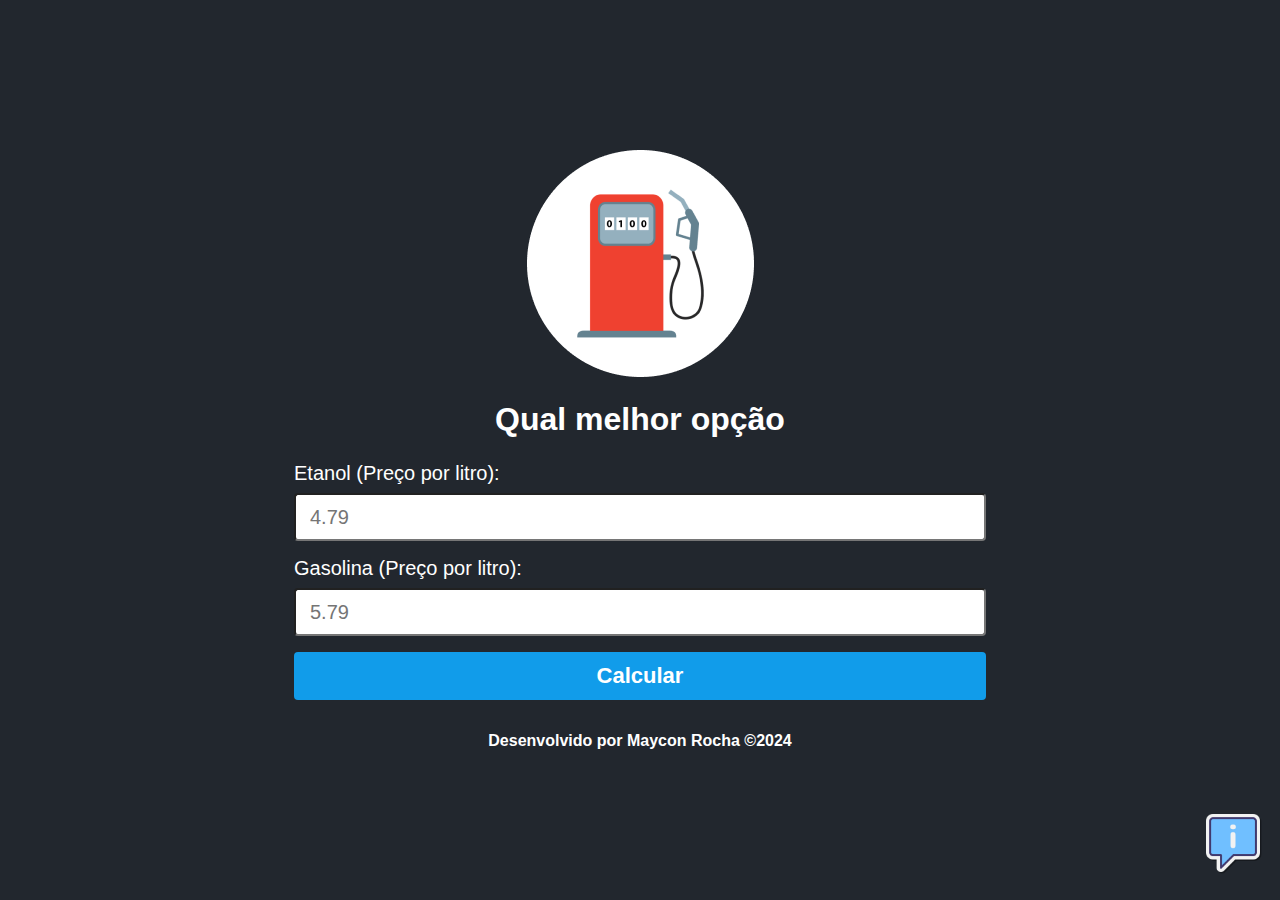
<file: index.html>
<!DOCTYPE html>
<html lang="pt-br">
<head>
    <meta charset="UTF-8">
    <meta name="viewport" content="width=device-width, initial-scale=1.0">
    <meta name="keywords" content="Calculadora gasolina ou álcool">
    <!-- Link css -->
    <link rel="stylesheet" href="./assets/css/style.css">
    <title>Calculadora Combustível</title>
   
</head>
<body>
    <main class="container">
        <img class="logo" src="./assets/img/logo.png" alt="Logo da calculadora gasolina ou etanol">
        <h1 class="title">Qual melhor opção</h1>

        <form onsubmit="calcular(event)" class="form">

            <label>Etanol (Preço por litro):</label>
            <input id="etanol" class="price" type="number" placeholder="4.79" min="1" step="0.01" required>

            <label>Gasolina (Preço por litro):</label>
            <input id="gasolina" class="price" type="number" placeholder="5.79" min="1" step="0.01" required>

            <input class="button" type="submit" value="Calcular">
        </form>

        <section id="content-result" class="result hide">
            <span id="text-result"></span>

            <span id="etanol-result"></span>
            <span id="gasolina-result"></span>
        </section>

        <footer class="footer">Desenvolvido por Maycon Rocha &copy2024</footer>
    </main>

    <div class="info">
        <span class="tooltip">Veja como é feito o cálculo</span>
        <a href="calculo.html">
            <img class="info-img" src="./assets/img/info.png" alt="Veja como é feito o cálculo">
        </a>
    </div>
    <script src="./js/index.js"></script>
</body>
</html>
</file>
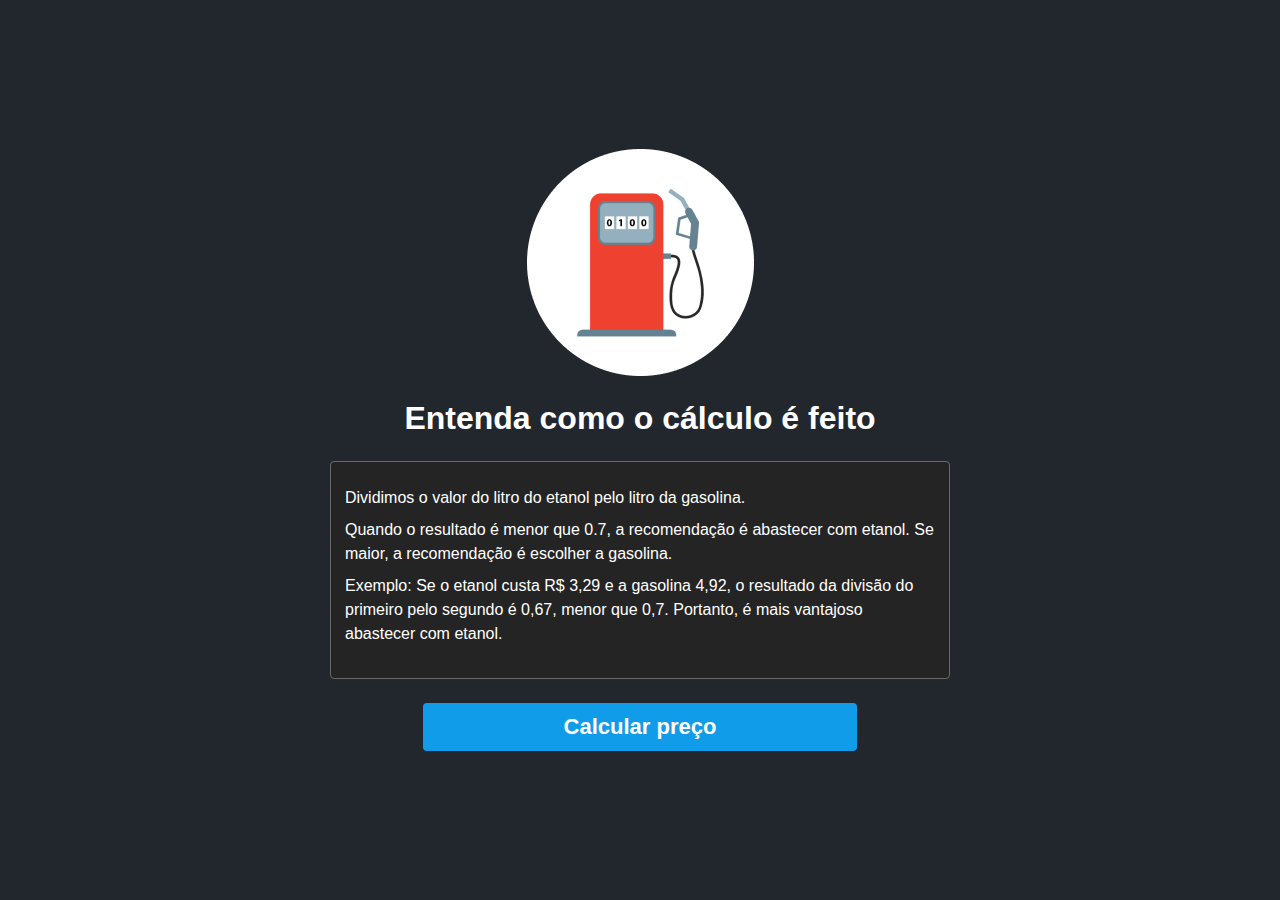
<file: calculo.html>
<!DOCTYPE html>
<html lang="pt-br">
<head>
    <meta charset="UTF-8">
    <meta name="viewport" content="width=device-width, initial-scale=1.0">

    <link rel="stylesheet" href="./assets/css/style.css">
    <title>Entenda como o cálculo é feito</title>
</head>
<body>
    <main class="container">
        <img class="logo" src="./assets/img/logo.png" alt="Logo do site gasolina e álcool">
        <h1 class="title">Entenda como o cálculo é feito</h1>

        <section class="sobre">
            <p>
                Dividimos o valor do litro do etanol pelo litro da gasolina.
            </p>
            <p>
                Quando o resultado é menor que 0.7, a recomendação é abastecer com etanol. Se maior,
                a recomendação é escolher a gasolina.
            </p>
            <p>
                Exemplo: Se o etanol custa R$ 3,29 e a gasolina 4,92, o resultado da divisão do primeiro pelo
                segundo é 0,67, menor que 0,7. Portanto, é mais vantajoso abastecer com etanol.
            </p>
        </section>
        <a class="button-calcular" href="index.html">Calcular preço</a>
    </main>
</body>
</html>
</file>
<file: assets/css/style.css>
*{
    margin: 0 auto;
    box-sizing: border-box;
    font-family: sans-serif;  
}

body{
    background: #22272e;
    height: 100vh;
    display: flex;
    justify-content: center;
    align-items: center;
    flex-direction: column;
}

.container{
    max-width: 720px;
    display: flex;
    flex-direction: column;
    justify-content: center;
    align-items: center;
    padding: 0 14px;
}

.logo{
    max-width: 227px;
}

.title{
    text-align: center;
    color: #fff;
    margin: 24px 0;
}

.form label{
    color: #fff;
    font-size: 20px;
}

.price{
    width: 100%;
    height: 48px;
    border-radius: 4px;
    font-size: 20px;
    padding: 0 14px;
    margin-top: 8px;
    margin-bottom: 16px;
}

.button{
    width: 100%;
    height: 48px;
    background-color: #119cea;
    cursor: pointer;
    border: 0;
    border-radius: 4px;
    color: #fff;
    font-size: 22px;
    font-weight: bold;
}

.result{
    background-color: #00b63e;
    max-width: 520px;
    padding: 20px 28px;
    text-align: center;
    margin-top: 28px;
    border-radius: 4px;
    display: flex;
    flex-direction: column;
    border: 1px solid #696969;
    user-select: none;
    transition: transform 0.8s;
}

.hide{
    display: none;
}

.result:hover{
    transform: scale(1.1);
}

.result span{
    color: #fff;
    margin-bottom: 8px;
}

#text-result{
    font-size: 24px;
    font-weight: bold;
}

.info{
    position: fixed;
    right: 14px;
    bottom: 22px;
}

.info-img{
    width: 66px;
    height: 66px;
}

.tooltip{
color: #fff;
background-color: #0f0f0f;
padding: 10px 8px;
border-radius: 6px;
position: relative;
bottom: 28px;
display: none;
}

.info:hover .tooltip{
    display: inline;
}

.sobre{
    max-width: 620px;
    background-color: #242424;
    padding: 24px 14px;
    border: 1px solid #696969;
    border-radius: 4px;
}

.sobre p{
    color: #fff;
    margin-bottom: 8px;
    line-height: 150%;
}

.button-calcular{
    background-color: #119cea;
    height: 48px;
    width: 70%;
    display: flex;
    justify-content: center;
    align-items: center;
    color: #fff;
    text-decoration: none;
    font-size: 22px;
    font-weight: bold;
    margin-top: 24px;
    border-radius: 4px;
}

.footer{
    color: #fff;
    font-weight: bold;
    font-size: 1rem;
    margin-top: 2rem;
}
</file>
